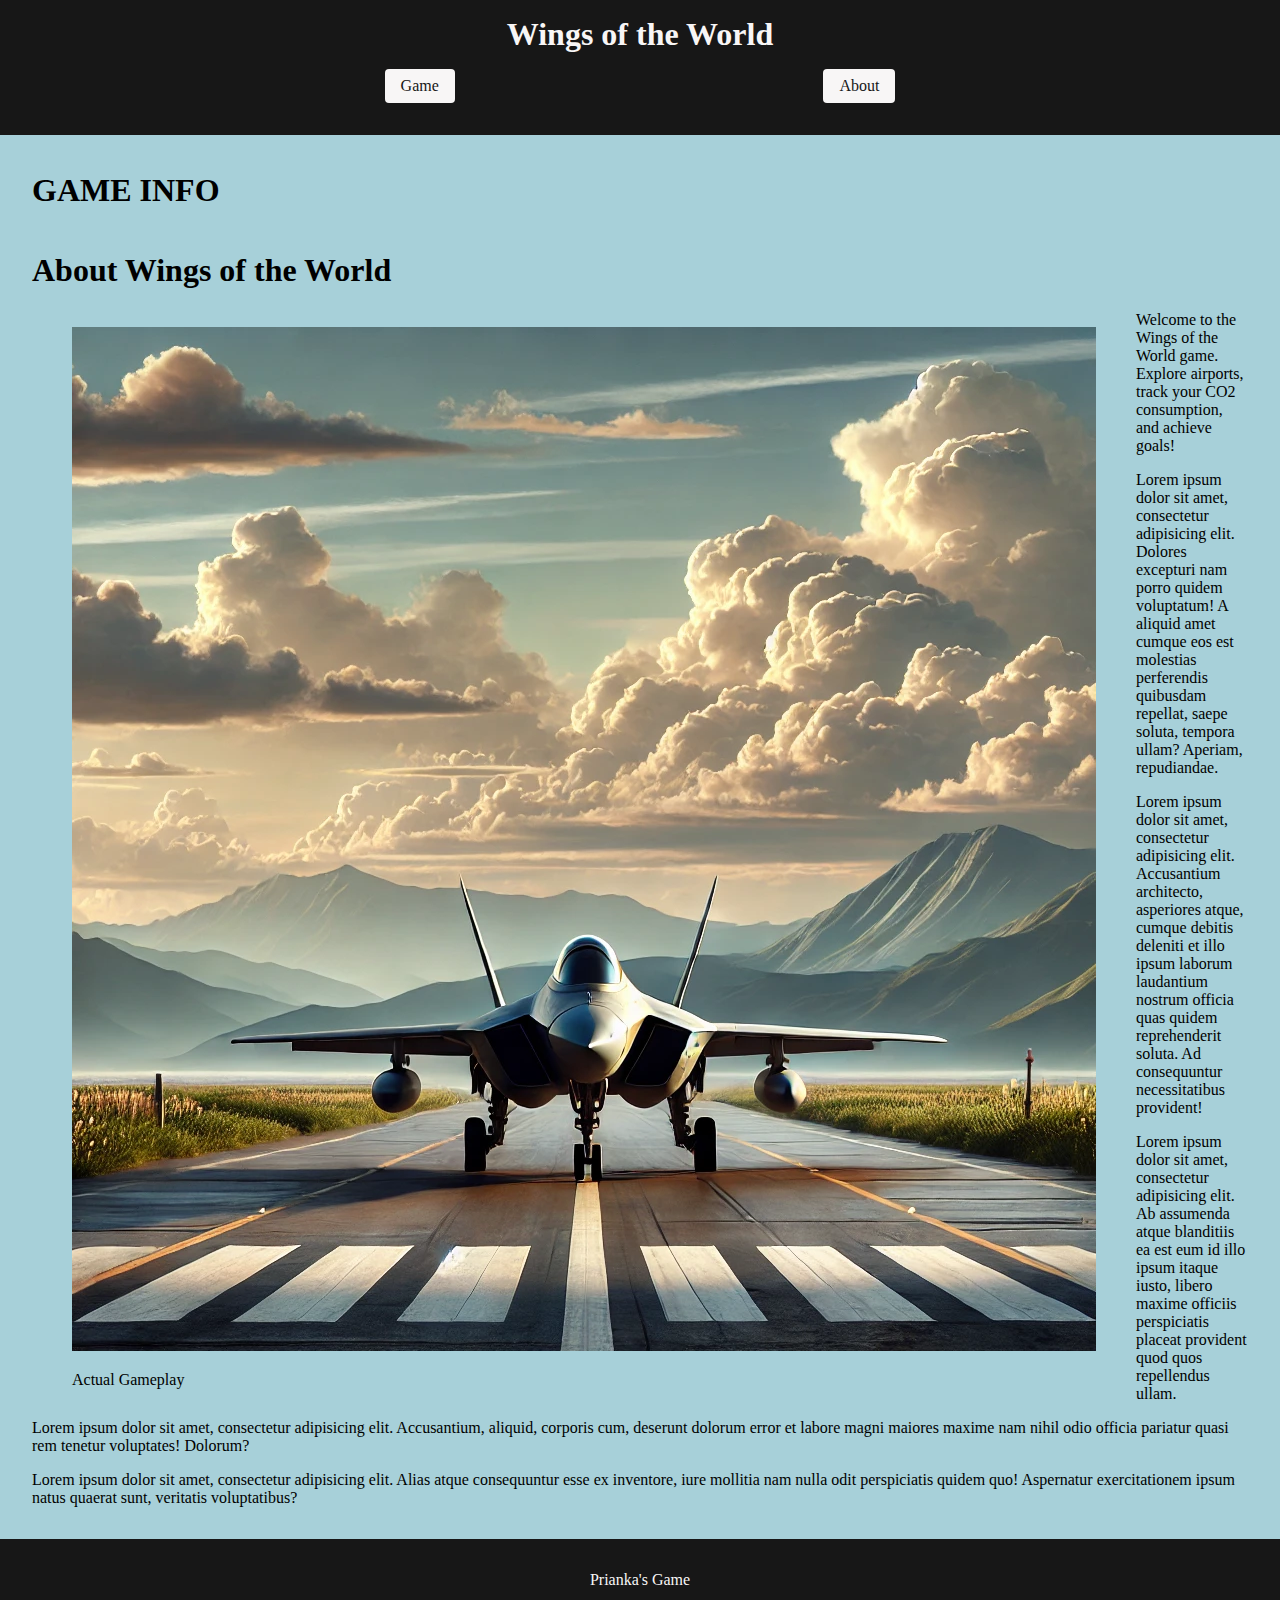
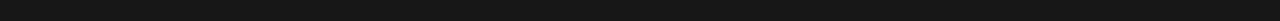
<file: about.html>
<!DOCTYPE html>
<html lang="en">
<head>
    <meta charset="UTF-8">
    <meta http-equiv="X-UA-Compatible" content="IE=edge">
    <meta name="viewport" content="width=device-width, initial-scale=1.0">
    <link href="/style.css" rel="stylesheet">
    <title>About Wings of the World</title>
</head>

<body>
<div class="container">
    <header class="page-header">
        <h1 class="page-title">
            <ion-icon name="airplane-outline"></ion-icon>Wings of the World<ion-icon
                name="airplane-outline"></ion-icon>
        </h1>
        <nav>
            <ul class="flex-wrap space-evenly">
                <li>
                    <a class="button button-white" href="index.html">Game</a>
                </li>
                <li>
                    <a class="button button-white" href="about.html">About</a>
                </li>
            </ul>
        </nav>
    </header>

    <main class="flex-wrap">
        <header>
            <h1>GAME INFO</h1>
        </header>
        <article>
            <header>
                <h1>About Wings of the World</h1>
            </header>
            <figure class="float">
                <img class="lead-img" src="img/airplane.webp" alt="gameplay">
                <figcaption>Actual Gameplay</figcaption>
            </figure>
            <p>Welcome to the Wings of the World game. Explore airports, track your CO2 consumption, and achieve goals!</p>
            <p>Lorem ipsum dolor sit amet, consectetur adipisicing elit. Dolores excepturi nam porro quidem voluptatum! A aliquid amet cumque eos est molestias perferendis quibusdam repellat, saepe soluta, tempora ullam? Aperiam, repudiandae.</p>
            <p>Lorem ipsum dolor sit amet, consectetur adipisicing elit. Accusantium architecto, asperiores atque, cumque debitis deleniti et illo ipsum laborum laudantium nostrum officia quas quidem reprehenderit soluta. Ad consequuntur necessitatibus provident!</p>
            <p>Lorem ipsum dolor sit amet, consectetur adipisicing elit. Ab assumenda atque blanditiis ea est eum id illo ipsum itaque iusto, libero maxime officiis perspiciatis placeat provident quod quos repellendus ullam.</p>
            <p>Lorem ipsum dolor sit amet, consectetur adipisicing elit. Accusantium, aliquid, corporis cum, deserunt dolorum error et labore magni maiores maxime nam nihil odio officia pariatur quasi rem tenetur voluptates! Dolorum?</p>
            <p>Lorem ipsum dolor sit amet, consectetur adipisicing elit. Alias atque consequuntur esse ex inventore, iure mollitia nam nulla odit perspiciatis quidem quo! Aspernatur exercitationem ipsum natus quaerat sunt, veritatis voluptatibus?</p>

        </article>
        <!-- Map Section -->

        <!-- Travel Form -->
        <!-- Game Boxes -->

    </main>

    <!-- Footer -->
    <footer class="page-footer">
        <p>Prianka's Game</p>
    </footer>
    <!-- Modal -->
</div>
<script src="/script.js"></script>
</body>
</html>
</file>
<file: style.css>
:root {
    --black: rgb(23, 23, 23);
    --white: rgb(248, 246, 246);
    --grey: rgb(128, 128, 128);
    --dark-grey: rgb(57, 57, 57);
}
/* utilites */
.button {
    display: block;
    padding: 0.5rem 1rem;
    text-decoration: none;
    border-radius: 4px;
    text-align: center;
    transition: all 300ms;
}
.button-white {
    background-color: var(--white);
    color: var(--black);
}
.button:hover {
    transform: scale(1.1);
}
.flex-wrap {
    display: flex;
    flex-wrap: wrap;
}
.space-evenly {
    justify-content: space-evenly;
}
.responsive-img {
    width: 100%;
    height: auto;
}
.hide {
    display: none;
}
.float {
    float: left;
}
/* app specific */
html, body {
    margin: 0;
    padding: 0;
    font-family: Verdana;
     background-color: #A7D0D9;
    scroll-behavior: smooth;
}
.container {
    width: 100%;
    position: relative;
}
.page-header, .page-footer{
    background-color: var(--black);
    color: var(--white);
    padding: 1rem;
}
.page-footer {
    text-align: center;
}
.page-title {
    margin: 0;
    text-align: center;
}
ion-icon {
    vertical-align: center;
}
ul {
    list-style-type: none;
    padding: 0;
}

main {
    padding: 1rem 2rem;
}
#map {
    width: 100%;
    height: 40vh;
    overflow: hidden;
}
.boxes {
    width: 100%;
}
.box {
    padding: 1rem;
    font-size: x-small;
}
#map, .box {
    border-radius: 6px;
    box-shadow: rgba(0,0,0,0.3) 3px 3px 10px;
    margin-bottom: 1rem;
}
.box h2, .box figure{
    margin: 0;
    padding: 0;
}
.box table{
    width: 100%;
    text-align: center;
    border: var(--grey) solid 1px;
    border-radius: 4px;
}
.box li {
    width: calc(50% - 0.6rem);
    text-align: center;
    border: var(--grey) solid 1px;
    border-radius: 4px;
    box-sizing: border-box;
    padding: 0.3rem;
    margin: 0.3rem;
    overflow-wrap: break-word;
}
.box img {
    height: 3rem;
}
.goal {
    background-image: url("../img/splatter.png");
    background-size: contain;
    background-repeat: no-repeat;
    padding: 9rem 7rem;
    text-align: center;
    position: absolute;
    bottom: 30%;
    filter: drop-shadow(0 0 30px #333);
    transform: rotate(340deg);
    line-height: 1rem;
    z-index: 999;
}
.goal h2 .goal p {
    margin: 0.5rem;
}
#player-modal {
    width: 100vw;
    height: 100vh;
    background-color: rgba(0, 0, 0, 0.8);
    position: absolute;
    top: 0;
    z-index: 9999;
}
#player-form {
    display: flex;
    width: 50%;
    margin: 4rem auto;
    flex-direction: column;
}

#player-form input{
    padding: 1rem;

}

.done {
    background-color: var(--grey);
}
#weather {
    border-spacing: 0;
}
#weather td {
    padding: 0.3rem;
}
#weather td:first-child #weather td:nth-child(2) {
    border-right: var(--grey) 1px solid;
}
.lead-img {
    width: 100%;
    margin: 0 0 1rem 0;
}
@media screen and (min-width: 769px){
   .box {
       font-size: initial;
   }
    #map {
        width: 40%;
        height: initial;
    }
    .boxes {
        width: 60%;
        padding-left: 1rem;
        box-sizing: border-box;
    }
}

/*Leaflet icons*/
.blue-icon {
    background-color: #2474ff;
    border-radius: 50%;
    border: 5px solid rgba(255, 255, 255, 0.5);
}

.green-icon {
    background-color: #27ba35;
    border-radius: 50%;
    border: 5px solid rgba(255, 255, 255, 0.5);
}
</file>
